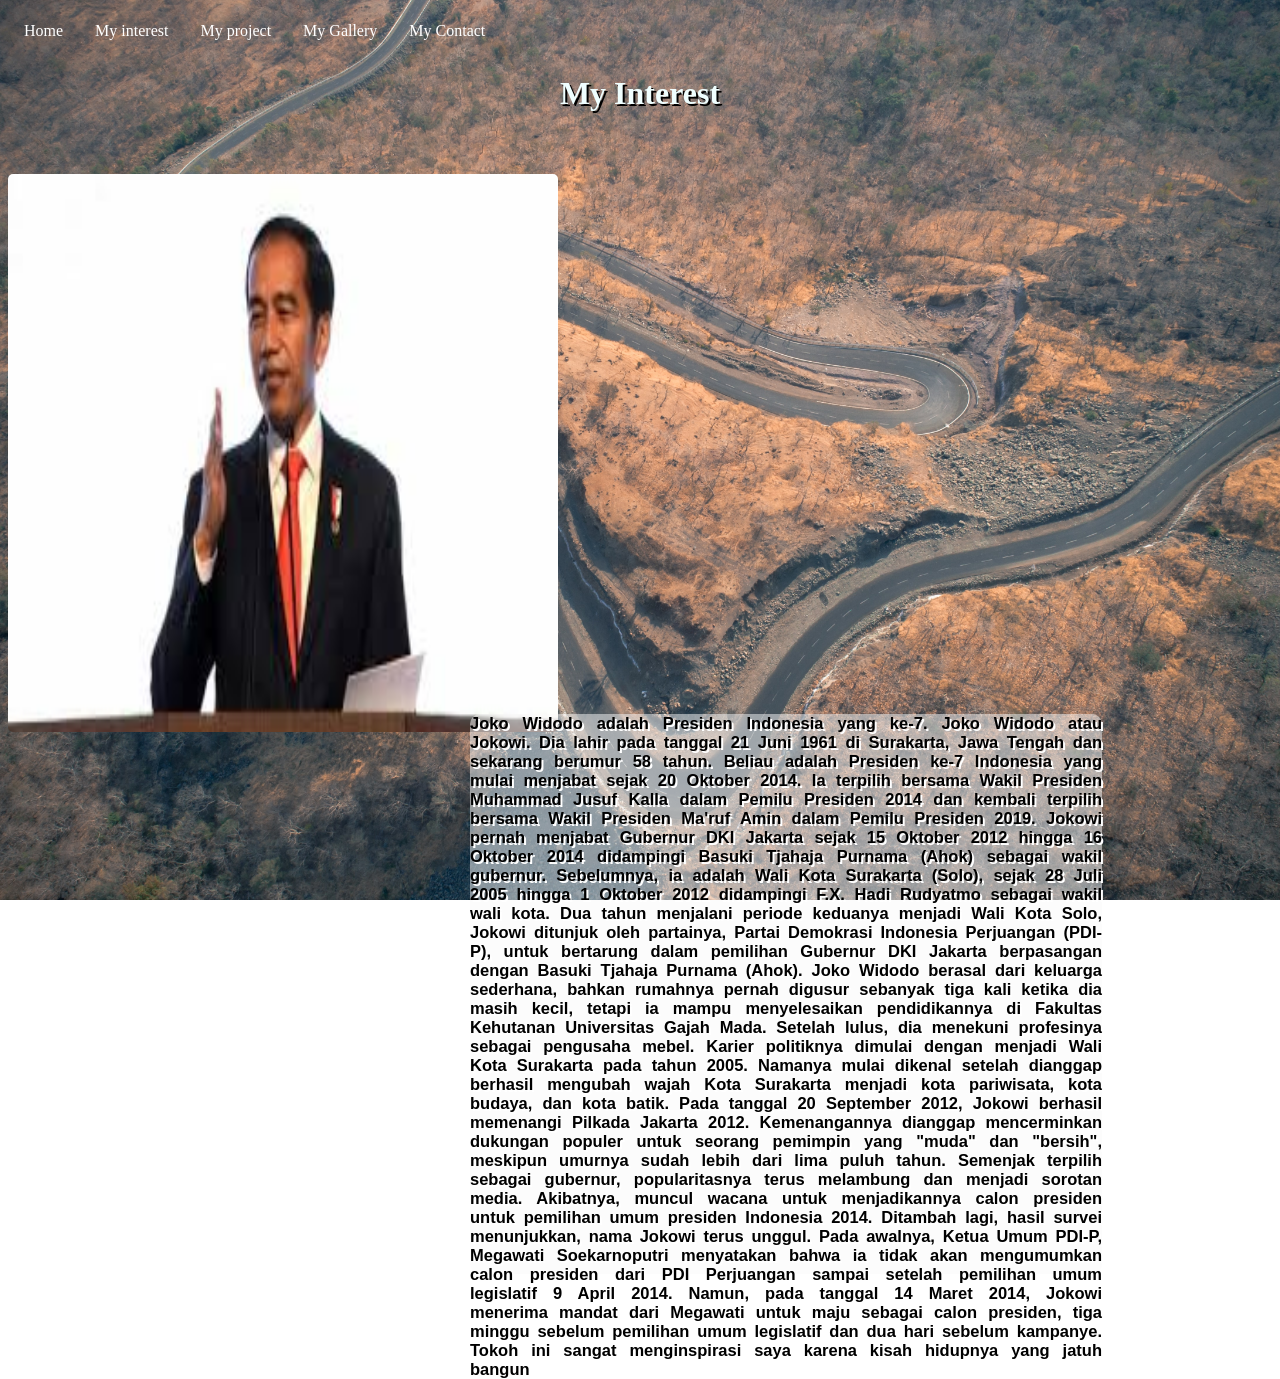
<file: interest.html>
<html>
    <head>
        <link type="text/css" rel="stylesheet" href="project.css">
    </head>
    <body>
        <nav>
            <ul>
                <li><a href="index.html">Home</a></li>
                <li><a href="interest.html">My interest</a></li>
                <li><a href="Myproject.html">My project</a></li>
                <li><a href="Mygallery.html">My Gallery</a></li>
                <li><a href="Mycontact.html">My Contact</a></li>
            </ul>
          </nav>
          <div class="interest">
              <h1>My Interest</h1>
          </div>
        <section class="asd">
            <img class="qwe" src="jokowi.jpg">
        </section>
        <aside class="kopi">
            <h1>Joko Widodo adalah Presiden Indonesia yang ke-7. Joko Widodo atau Jokowi. Dia lahir pada tanggal 21 Juni 1961 di Surakarta, Jawa Tengah  dan sekarang berumur 58 tahun. Beliau adalah Presiden ke-7 Indonesia yang mulai menjabat sejak 20 Oktober 2014. Ia terpilih bersama Wakil Presiden Muhammad Jusuf Kalla dalam Pemilu Presiden 2014 dan kembali terpilih bersama Wakil Presiden Ma'ruf Amin dalam Pemilu Presiden 2019. Jokowi pernah menjabat Gubernur DKI Jakarta sejak 15 Oktober 2012 hingga 16 Oktober 2014 didampingi Basuki Tjahaja Purnama (Ahok) sebagai wakil gubernur. Sebelumnya, ia adalah Wali Kota Surakarta (Solo), sejak 28 Juli 2005 hingga 1 Oktober 2012 didampingi F.X. Hadi Rudyatmo sebagai wakil wali kota. Dua tahun menjalani periode keduanya menjadi Wali Kota Solo, Jokowi ditunjuk oleh partainya, Partai Demokrasi Indonesia Perjuangan (PDI-P), untuk bertarung dalam pemilihan Gubernur DKI Jakarta berpasangan dengan Basuki Tjahaja Purnama (Ahok). 
                Joko Widodo berasal dari keluarga sederhana, bahkan rumahnya pernah digusur sebanyak tiga kali ketika dia masih kecil, tetapi ia mampu menyelesaikan pendidikannya di Fakultas Kehutanan Universitas Gajah Mada. Setelah lulus, dia menekuni profesinya sebagai pengusaha mebel. Karier politiknya dimulai dengan menjadi Wali Kota Surakarta pada tahun 2005. Namanya mulai dikenal setelah dianggap berhasil mengubah wajah Kota Surakarta menjadi kota pariwisata, kota budaya, dan kota batik. Pada tanggal 20 September 2012, Jokowi berhasil memenangi Pilkada Jakarta 2012. Kemenangannya dianggap mencerminkan dukungan populer untuk seorang pemimpin yang "muda" dan "bersih", meskipun umurnya sudah lebih dari lima puluh tahun. 
                Semenjak terpilih sebagai gubernur, popularitasnya terus melambung dan menjadi sorotan media. Akibatnya, muncul wacana untuk menjadikannya calon presiden untuk pemilihan umum presiden Indonesia 2014. Ditambah lagi, hasil survei menunjukkan, nama Jokowi terus unggul. Pada awalnya, Ketua Umum PDI-P, Megawati Soekarnoputri menyatakan bahwa ia tidak akan mengumumkan calon presiden dari PDI Perjuangan sampai setelah pemilihan umum legislatif 9 April 2014. Namun, pada tanggal 14 Maret 2014, Jokowi menerima mandat dari Megawati untuk maju sebagai calon presiden, tiga minggu sebelum pemilihan umum legislatif dan dua hari sebelum kampanye. 
                Tokoh ini sangat menginspirasi saya karena kisah hidupnya yang jatuh bangun</h1>
        </aside>
    </body>
</html>
</file>
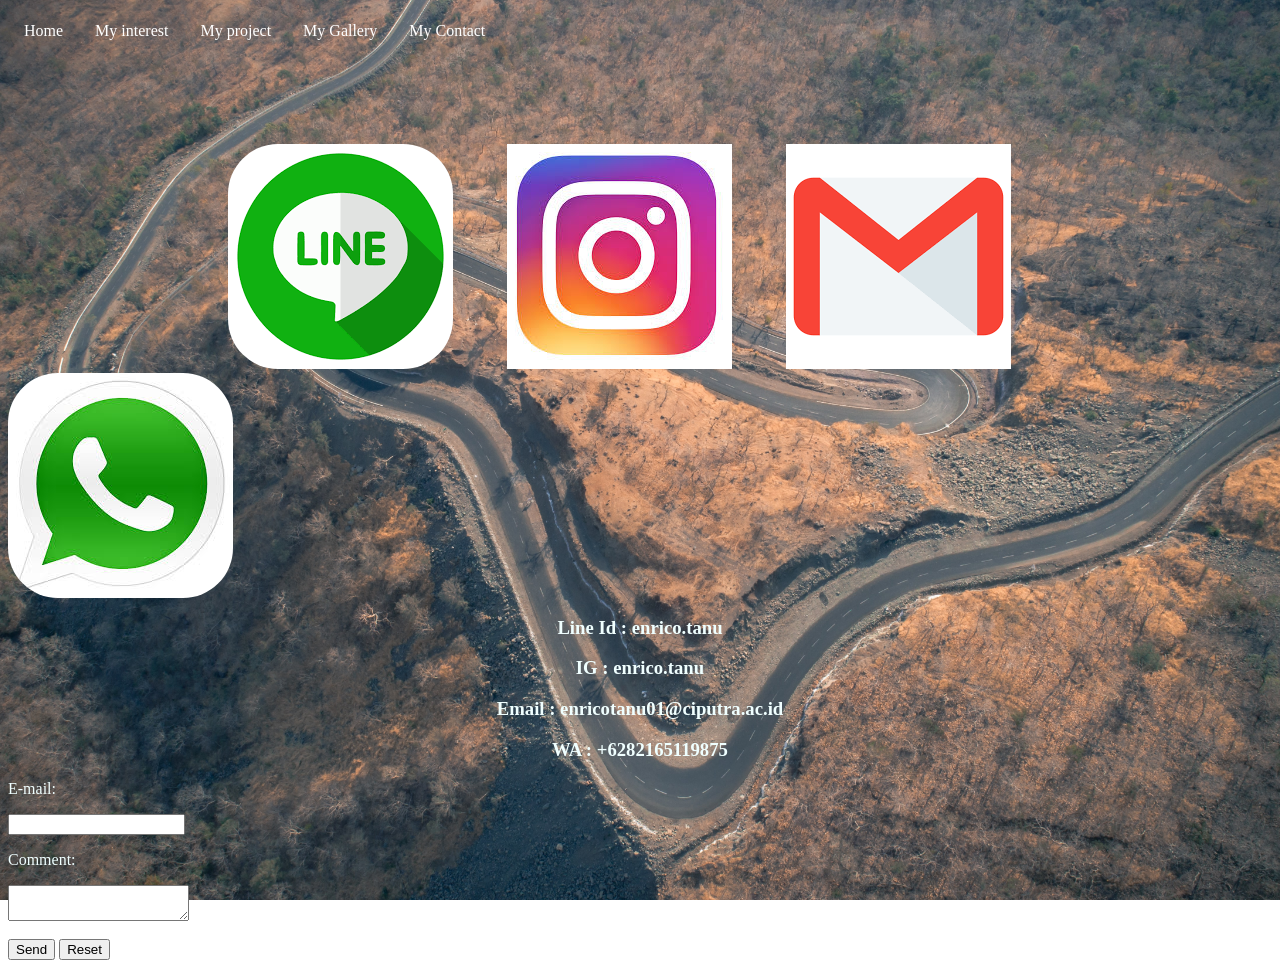
<file: Mycontact.html>
<html>
    <head>
        <link type="text/css" rel="stylesheet" href="project.css">
    </head>
    <body>
        <nav>
            <ul>
                <li><a href="index.html">Home</a></li>
                <li><a href="interest.html">My interest</a></li>
                <li><a href="Myproject.html">My project</a></li>
                <li><a href="Mygallery.html">My Gallery</a></li>
                <li><a href="Mycontact.html">My Contact</a></li>
            </ul>
          </nav>
          <a href="http://line.me/ti/p/~enrico.tanu"><img class="line" src="Line.png"></a>
          <a href="https://www.instagram.com/enrico.tanu/"><img class="ig" src="ig.jfif"></a>
          <a href="mailto: enricotanu01@student.ciputra.ac.id"><img class="mail" src="email.png"></a>
          <a href="https://api.whatsapp.com/send?phone=6282165119875&text=&source=&data="><img class="wa" src="wat.jfif"></a>
          <div class="Contact">
              <h3>Line Id : enrico.tanu</h3>
              <h3>IG : enrico.tanu</h3>
              <h3>Email : enricotanu01@ciputra.ac.id</h3>
              <h3>WA : +6282165119875</h3>
            </div>
            <div class="form">
                <form action="mailto:michelle.a.dinata@gmail.com">
                    <p class="email">E-mail:</p>
                    <input class="textboxemail" type="text" name="mail"><br>
                    <p class="email">Comment:</p>
                    <textarea class="textboxcom"></textarea><br><br>
                    <input class="buttonproject" type="submit" value="Send">
                    <input class="buttonproject" type="reset" value="Reset">
                </form>
            </div>
    </body>
</html>
</file>
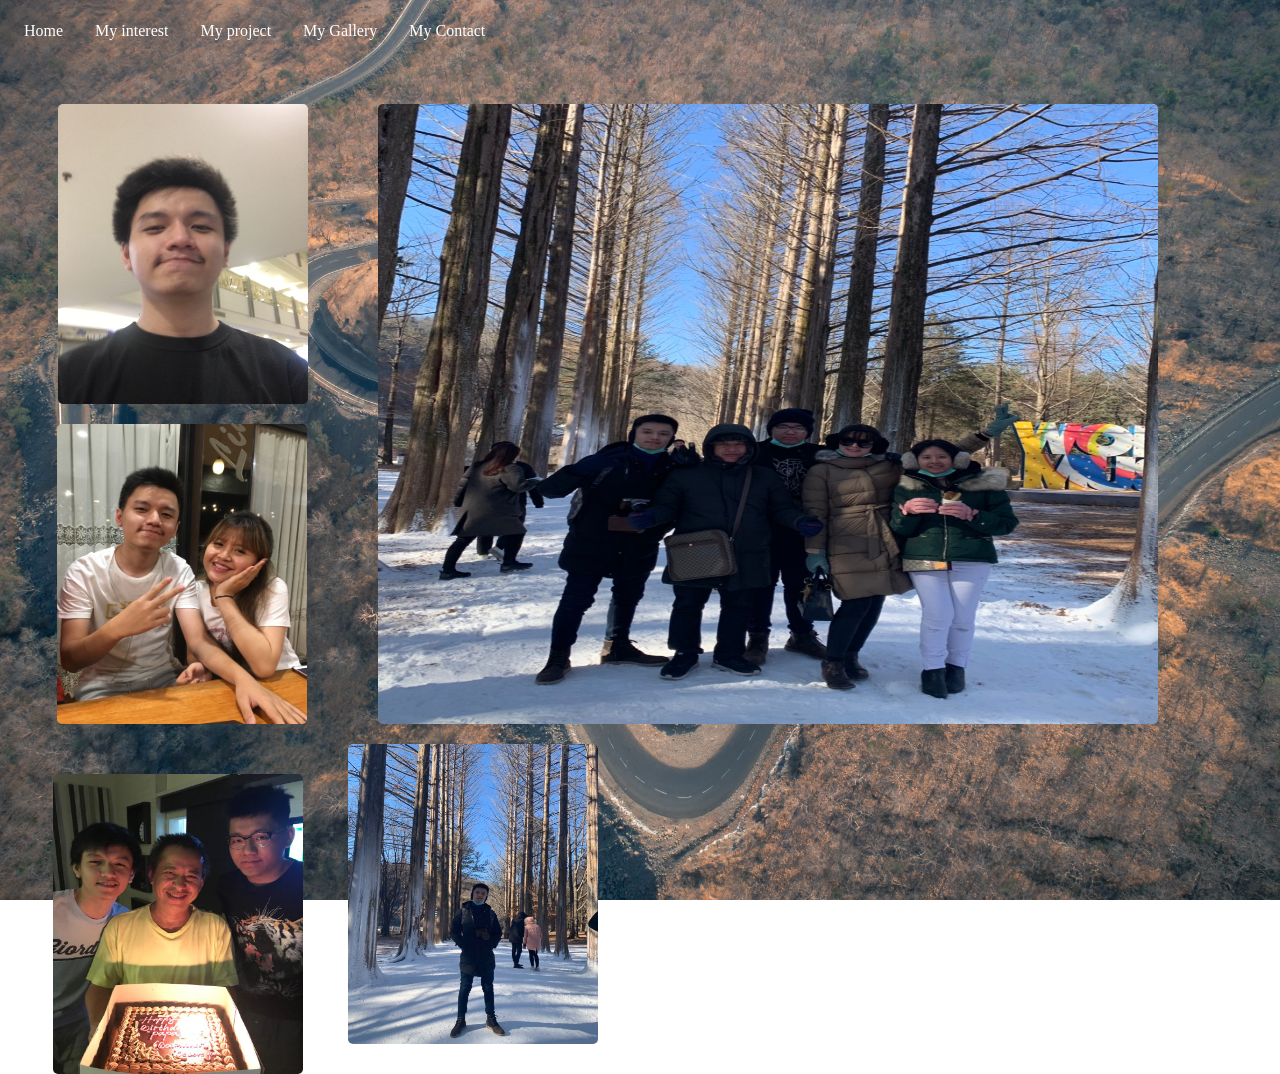
<file: Mygallery.html>
<html>
    <head>
        <link type="text/css" rel="stylesheet" href="project.css">
    </head>
    <body>
        <nav>
            <ul>
                <li><a href="index.html">Home</a></li>
                <li><a href="interest.html">My interest</a></li>
                <li><a href="Myproject.html">My project</a></li>
                <li><a href="Mygallery.html">My Gallery</a></li>
                <li><a href="Mycontact.html">My Contact</a></li>
            </ul>
          </nav>
          <div>
          <img class="muka" src="enrico.JPG">
          </div>
          <div>
              <img class="putih" src="putih.jpg">
          </div>
          <div>
              <img class="abc" src="IMG_3212.JPG">
          </div>
          <div>
              <img class="berdua" src="QSJI3112.JPG">
          </div>
          <div>
              <img class="sendiri" src="sendiri.jpg" >
          </div>
    </body>
</html>
</file>
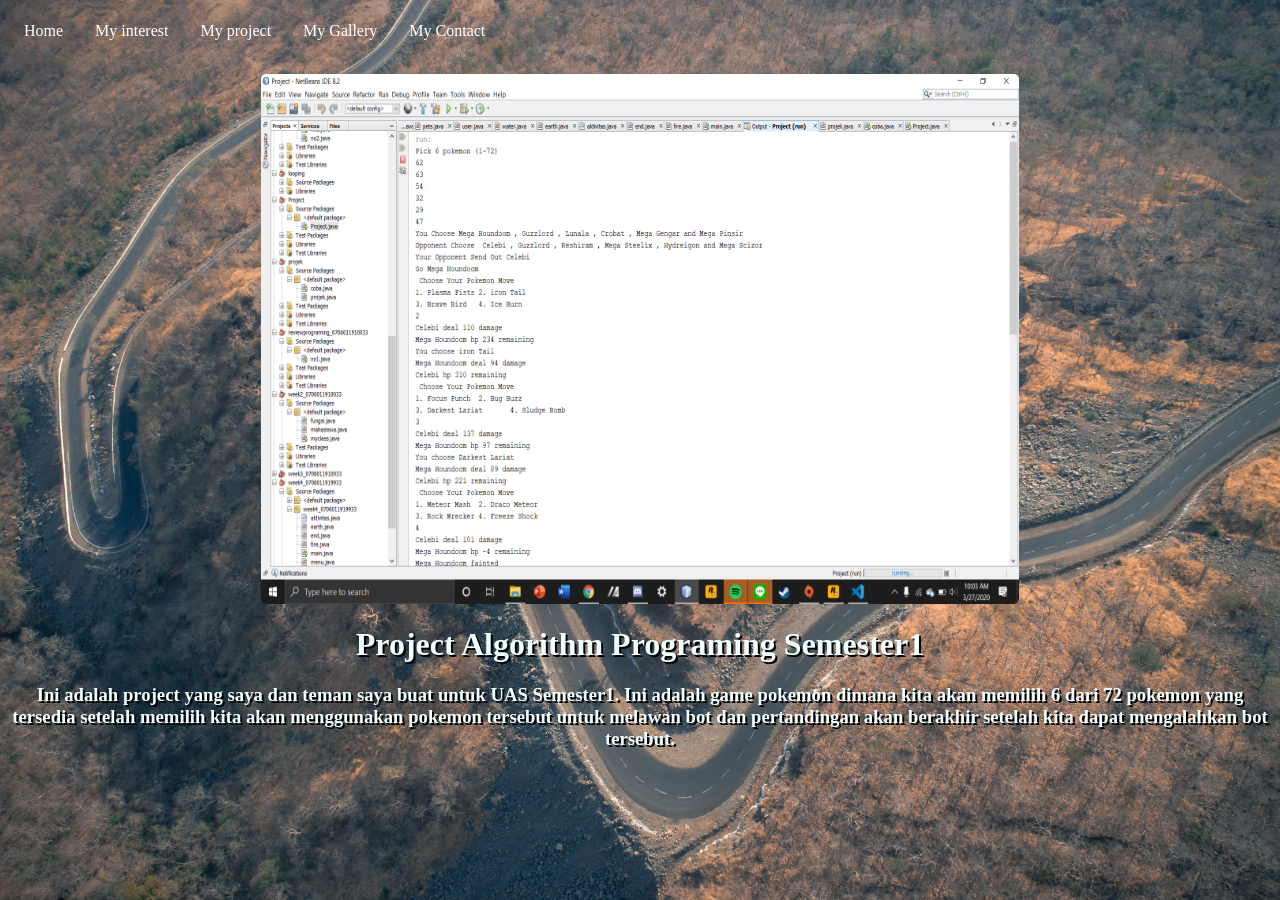
<file: Myproject.html>
<html>
    <head>
        <link type="text/css" rel="stylesheet" href="project.css">
    </head>
    <body>
        <nav>
            <ul>
                <li><a href="index.html">Home</a></li>
                <li><a href="interest.html">My interest</a></li>
                <li><a href="Myproject.html">My project</a></li>
                <li><a href="Mygallery.html">My Gallery</a></li>
                <li><a href="Mycontact.html">My Contact</a></li>
            </ul>
          </nav>
          <div class="project">
              <img src="Screenshot (58).png"><h1>Project Algorithm Programing Semester1</h1></img>
          </div>
          <h3 class="desc">Ini adalah project yang saya dan teman saya buat untuk UAS Semester1. Ini adalah game pokemon dimana kita akan memilih 6 dari 72 pokemon yang tersedia setelah memilih kita akan menggunakan pokemon tersebut untuk melawan bot dan pertandingan akan berakhir setelah kita dapat mengalahkan bot tersebut.</h3>
    </body>
</html>
</file>
<file: project.css>
html{
  background: url(sand.jpg) no-repeat center fixed;
  background-size: cover;
}
ul {
    list-style-type: none;
    margin: 0;
    padding: 0;
    overflow: hidden;
    background-color:transparent;
  }
  
  li {
    float: left;
  }
  
  li a {
    display: block;
    color: white;
    text-align: center;
    padding: 14px 16px;
    text-decoration: none;
  }
  
  li a:hover:not(.active) {
    background-color:transparent;
  }
  
  .active {
    background-color: transparent;
  }
  .sec{
    width: 200px;
    height: 420px;
    background-color:transparent;
    float: left;
    margin-left: 50px;
    color: azure;
    font-size: 60px;
    font-family: initial;
    text-align: center;
    text-shadow: 2px 2px black;
  }
  .nama{
    background-color:transparent;
    text-align: center;
    text-shadow: 2px 2px black;
  }
.foto{
    margin: 50px;
    width: 350px;
    height: 400px;
    float:left;

  }
  .kata{
    background-color: transparent;
  }
  .kata h1{
    font-family: 'Times New Roman', Times, serif;
    text-align: center;
    color: azure;
    float: right;
    width: 350px;
    height: 400px;
    margin-right: 585px;
    margin-top: 150px;
    font-size: 20;
    text-shadow: 2px 2px black;
  }
  .nama h5{
    margin-top: 0;
    color: azure;
  }
  .nama h1{
    margin-bottom: 0;
    color: azure;
  }
  .asd{
    width: 500px;
    height: 500px;
    margin-top: 40px;
    margin-right: 0;
    float: left;
  }
  .qwe{
    border: 1px black;
    border-radius: 5px;
    height: 558px;
    width: 550px;
  }
  .kopi h1{
    width: 50%;
    height: 67.5%;
    text-align: justify;
    float:right;
    margin-top: 40px;
    color: black;
    font-family: sans-serif;
    font-size: 16.5px;
    margin-right: 170px;
    border: 1px;
    height: 560px;
    border-radius: 10px;
    text-justify: inter-word;
    text-shadow: 2px 2px white;
    word-spacing: 3px;
    background-color: rgba(250, 250, 250, 0.5);
  }
  .kopi{
    
  }
.line{
  margin-top: 90px;
  margin-left: 220px;
  border: 1px black;
  border-radius: 50px;
}
.ig{
  margin-left: 50px;
  margin-right: 50px;
}
.mail{
  margin-right: 50px;
}
.wa{
  border: 1px black;
  border-radius: 50px;
}
.muka{
  float: left;
  width: 250px;
  height: 300px;
  margin-top: 50px;
  margin-left: 50px;
  margin-right: 70px;
  border: black 1px;
  border-radius: 5px;
}
.putih{
  float: left;
  width: 250px;
  height: 300px;
  margin-top: 370px;
  margin-left: -321px;
  border: 1px black;
  border-radius: 5px;
}
.abc{
  margin-top: 50px;
  float: left;
  width: 780px;
  height: 620px;
  margin-right: 25px;
  border: 1px black;
  border-radius: 5px;
}
.berdua{
  margin-top: 50px;
  float: left;
  width: 250px;
  height: 300px;
  margin-left: 45px;
  border: 1px black;
  border-radius: 5px;
}
.sendiri{
  border-radius: 5px;
  border: 1px;
  margin-top: 20px;
  margin-left: 45px;
  float: left;
  height: 300px;
  width: 250px;
}
.project{
  margin-top: 20px;
  text-align: center;
}
.project h1{
  color: azure;
  text-shadow: 2px 2px black;
}
.project img{
  width: 60%;
  height: 60%;
  border: 1px;
  border-radius: 5px;
}
.contact{
  color: azure;
  text-align: center;
}
.interest{
  text-align: center;
  color: azure;
  text-shadow: 2px 2px black;
}
.desc{
  text-align: center;
  color: azure;
  text-shadow: 2px 2px black;
}
.email{
  color: azure;
}
@media screen and (max-width: 800px){
  .sec{
    float: right;
    text-align: center;
  }
  .kata h1{
    float: right;
  }
}
</file>
